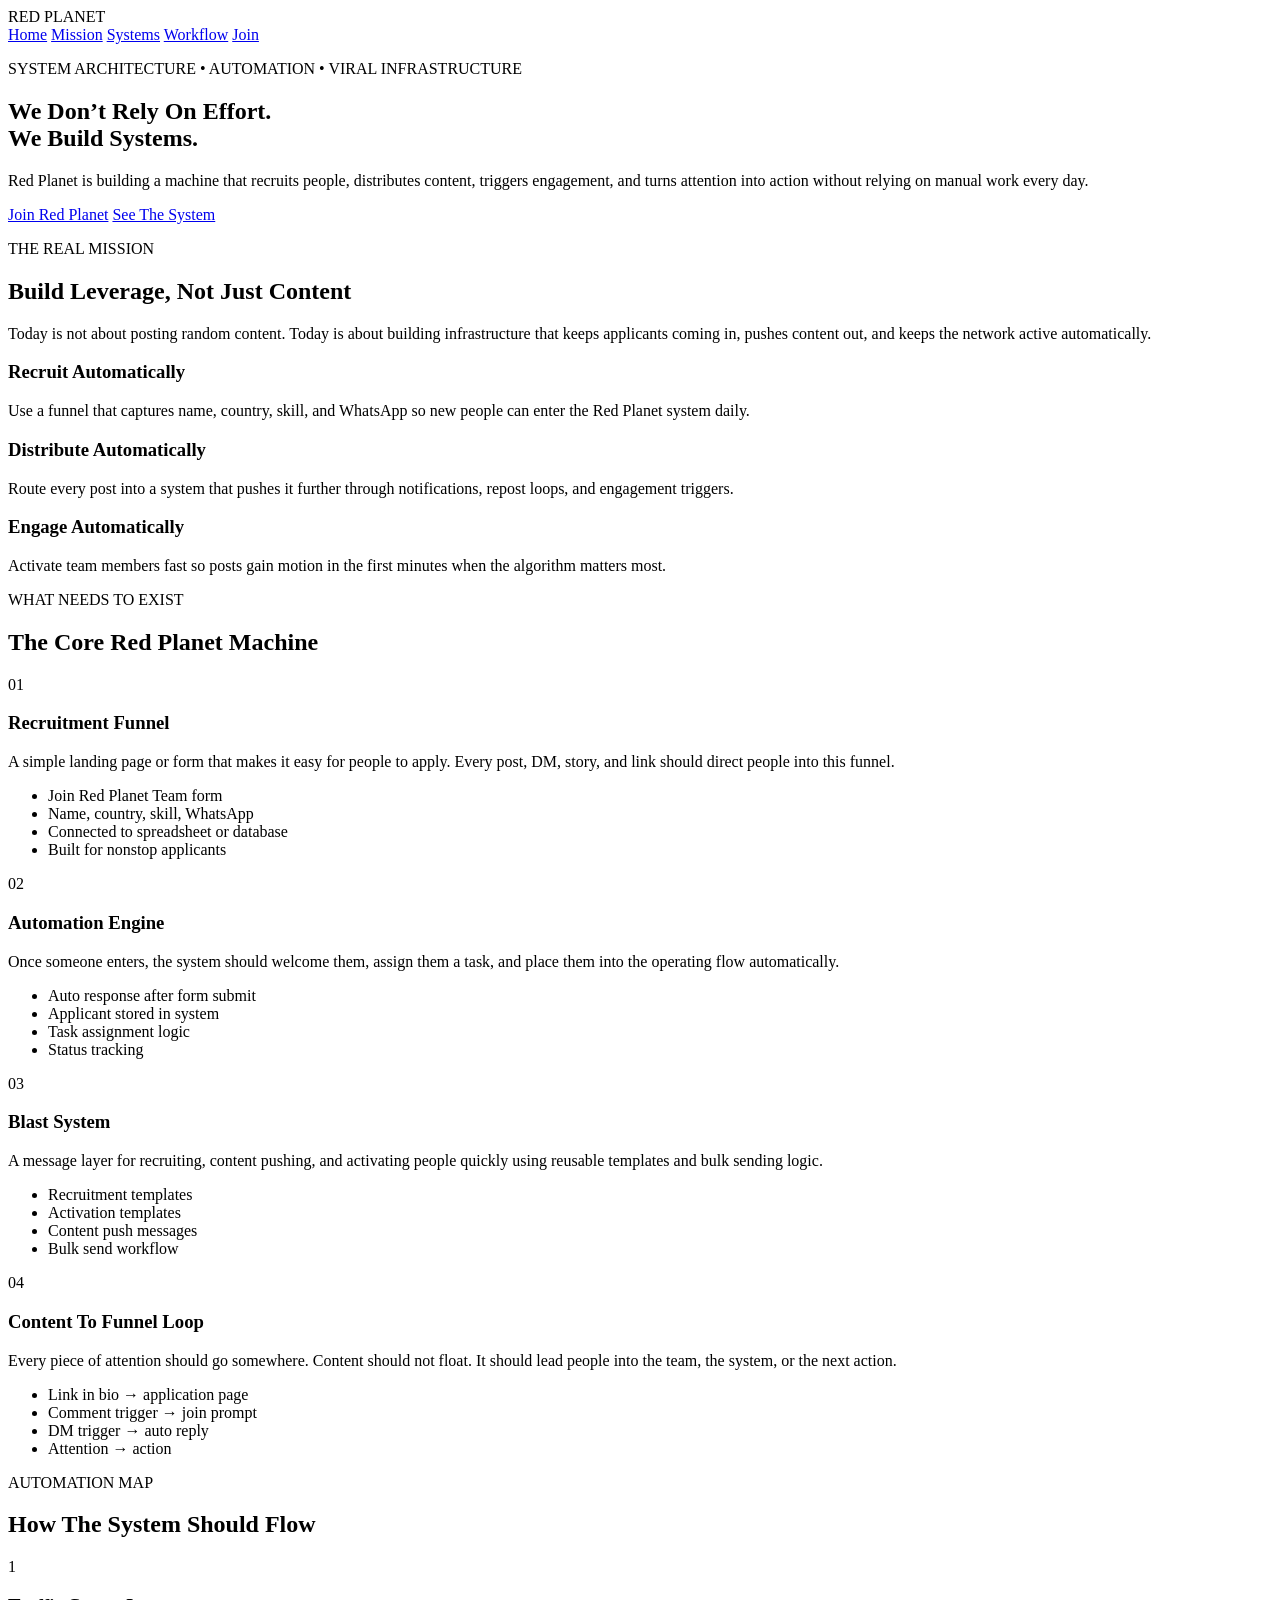
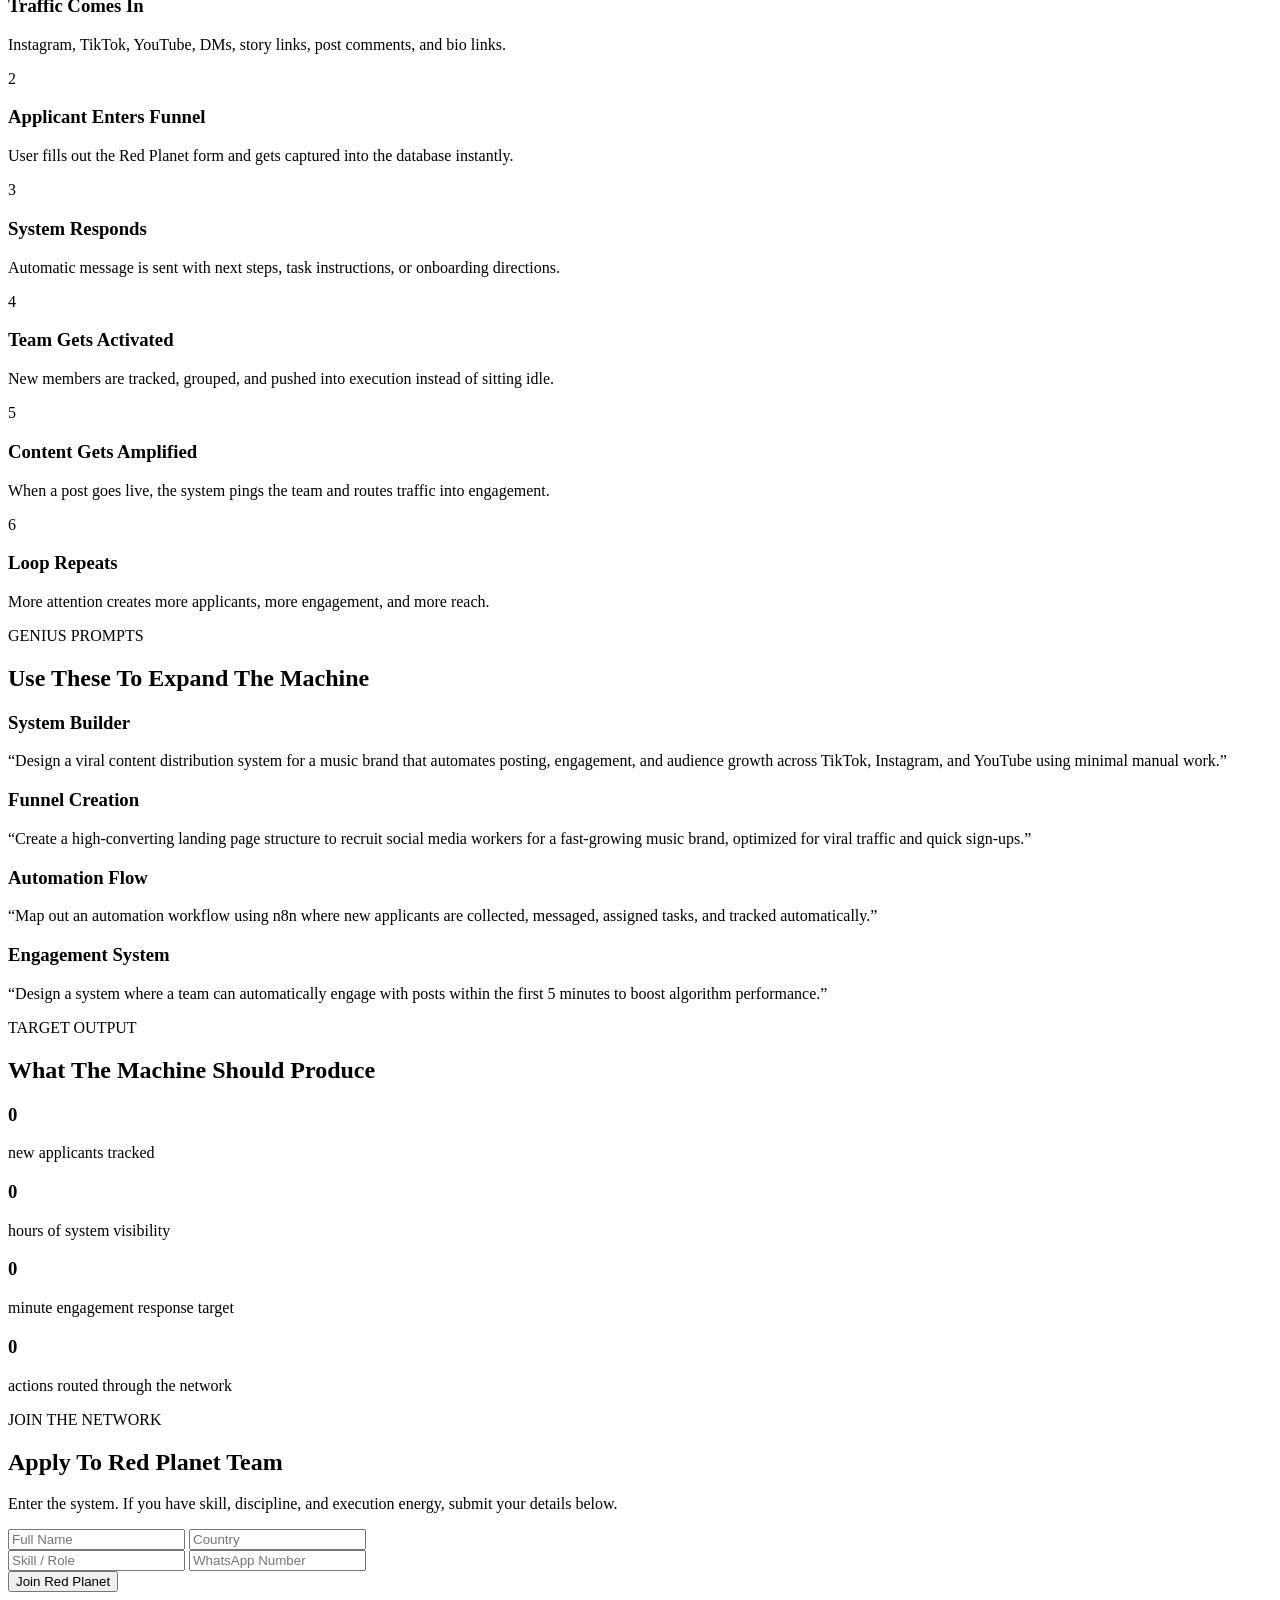
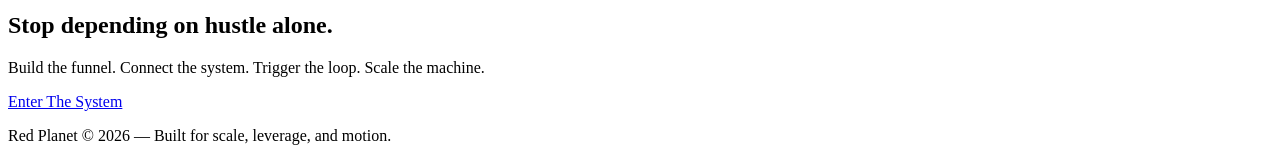
<file: index.html>
<!DOCTYPE html>
<html lang="en">
<head>
  <meta charset="UTF-8" />
  <meta name="viewport" content="width=device-width, initial-scale=1.0" />
  <title>Red Planet | System Architect</title>
  <meta
    name="description"
    content="Red Planet recruitment funnel and system architecture page for scaling applicants, automation, distribution, and engagement."
  />
  <link rel="stylesheet" href="style.css" />
</head>
<body>

  <header class="navbar">
    <div class="logo">RED PLANET</div>
    <nav class="nav-links">
      <a href="#hero">Home</a>
      <a href="#mission">Mission</a>
      <a href="#systems">Systems</a>
      <a href="#workflow">Workflow</a>
      <a href="#join">Join</a>
    </nav>
  </header>

  <section class="hero" id="hero">
    <div class="hero-overlay"></div>
    <div class="hero-content reveal">
      <p class="tag">SYSTEM ARCHITECTURE • AUTOMATION • VIRAL INFRASTRUCTURE</p>
      <h1>We Don’t Rely On Effort.<br>We Build Systems.</h1>
      <p class="subtext">
        Red Planet is building a machine that recruits people, distributes content,
        triggers engagement, and turns attention into action without relying on manual work every day.
      </p>
      <div class="hero-actions">
        <a href="#join" class="btn btn-primary">Join Red Planet</a>
        <a href="#systems" class="btn btn-secondary">See The System</a>
      </div>
    </div>
  </section>

  <section class="section mission-section reveal" id="mission">
    <div class="section-header">
      <p class="section-tag">THE REAL MISSION</p>
      <h2>Build Leverage, Not Just Content</h2>
      <p>
        Today is not about posting random content. Today is about building infrastructure
        that keeps applicants coming in, pushes content out, and keeps the network active automatically.
      </p>
    </div>

    <div class="grid-3">
      <div class="card">
        <h3>Recruit Automatically</h3>
        <p>
          Use a funnel that captures name, country, skill, and WhatsApp so new people can
          enter the Red Planet system daily.
        </p>
      </div>

      <div class="card">
        <h3>Distribute Automatically</h3>
        <p>
          Route every post into a system that pushes it further through notifications,
          repost loops, and engagement triggers.
        </p>
      </div>

      <div class="card">
        <h3>Engage Automatically</h3>
        <p>
          Activate team members fast so posts gain motion in the first minutes when the algorithm matters most.
        </p>
      </div>
    </div>
  </section>

  <section class="section systems-section reveal" id="systems">
    <div class="section-header">
      <p class="section-tag">WHAT NEEDS TO EXIST</p>
      <h2>The Core Red Planet Machine</h2>
    </div>

    <div class="grid-2">
      <div class="panel">
        <p class="mini-tag">01</p>
        <h3>Recruitment Funnel</h3>
        <p>
          A simple landing page or form that makes it easy for people to apply.
          Every post, DM, story, and link should direct people into this funnel.
        </p>
        <ul>
          <li>Join Red Planet Team form</li>
          <li>Name, country, skill, WhatsApp</li>
          <li>Connected to spreadsheet or database</li>
          <li>Built for nonstop applicants</li>
        </ul>
      </div>

      <div class="panel">
        <p class="mini-tag">02</p>
        <h3>Automation Engine</h3>
        <p>
          Once someone enters, the system should welcome them, assign them a task,
          and place them into the operating flow automatically.
        </p>
        <ul>
          <li>Auto response after form submit</li>
          <li>Applicant stored in system</li>
          <li>Task assignment logic</li>
          <li>Status tracking</li>
        </ul>
      </div>

      <div class="panel">
        <p class="mini-tag">03</p>
        <h3>Blast System</h3>
        <p>
          A message layer for recruiting, content pushing, and activating people quickly
          using reusable templates and bulk sending logic.
        </p>
        <ul>
          <li>Recruitment templates</li>
          <li>Activation templates</li>
          <li>Content push messages</li>
          <li>Bulk send workflow</li>
        </ul>
      </div>

      <div class="panel">
        <p class="mini-tag">04</p>
        <h3>Content To Funnel Loop</h3>
        <p>
          Every piece of attention should go somewhere. Content should not float.
          It should lead people into the team, the system, or the next action.
        </p>
        <ul>
          <li>Link in bio → application page</li>
          <li>Comment trigger → join prompt</li>
          <li>DM trigger → auto reply</li>
          <li>Attention → action</li>
        </ul>
      </div>
    </div>
  </section>

  <section class="section workflow-section reveal" id="workflow">
    <div class="section-header">
      <p class="section-tag">AUTOMATION MAP</p>
      <h2>How The System Should Flow</h2>
    </div>

    <div class="workflow-grid">
      <div class="workflow-step">
        <span>1</span>
        <h3>Traffic Comes In</h3>
        <p>Instagram, TikTok, YouTube, DMs, story links, post comments, and bio links.</p>
      </div>

      <div class="workflow-step">
        <span>2</span>
        <h3>Applicant Enters Funnel</h3>
        <p>User fills out the Red Planet form and gets captured into the database instantly.</p>
      </div>

      <div class="workflow-step">
        <span>3</span>
        <h3>System Responds</h3>
        <p>Automatic message is sent with next steps, task instructions, or onboarding directions.</p>
      </div>

      <div class="workflow-step">
        <span>4</span>
        <h3>Team Gets Activated</h3>
        <p>New members are tracked, grouped, and pushed into execution instead of sitting idle.</p>
      </div>

      <div class="workflow-step">
        <span>5</span>
        <h3>Content Gets Amplified</h3>
        <p>When a post goes live, the system pings the team and routes traffic into engagement.</p>
      </div>

      <div class="workflow-step">
        <span>6</span>
        <h3>Loop Repeats</h3>
        <p>More attention creates more applicants, more engagement, and more reach.</p>
      </div>
    </div>
  </section>

  <section class="section prompts-section reveal">
    <div class="section-header">
      <p class="section-tag">GENIUS PROMPTS</p>
      <h2>Use These To Expand The Machine</h2>
    </div>

    <div class="grid-2">
      <div class="card">
        <h3>System Builder</h3>
        <p>
          “Design a viral content distribution system for a music brand that automates posting,
          engagement, and audience growth across TikTok, Instagram, and YouTube using minimal manual work.”
        </p>
      </div>

      <div class="card">
        <h3>Funnel Creation</h3>
        <p>
          “Create a high-converting landing page structure to recruit social media workers for a fast-growing music brand,
          optimized for viral traffic and quick sign-ups.”
        </p>
      </div>

      <div class="card">
        <h3>Automation Flow</h3>
        <p>
          “Map out an automation workflow using n8n where new applicants are collected,
          messaged, assigned tasks, and tracked automatically.”
        </p>
      </div>

      <div class="card">
        <h3>Engagement System</h3>
        <p>
          “Design a system where a team can automatically engage with posts within the first 5 minutes
          to boost algorithm performance.”
        </p>
      </div>
    </div>
  </section>

  <section class="section stats-section reveal">
    <div class="section-header">
      <p class="section-tag">TARGET OUTPUT</p>
      <h2>What The Machine Should Produce</h2>
    </div>

    <div class="stats-grid">
      <div class="stat">
        <h3 class="count" data-target="100">0</h3>
        <p>new applicants tracked</p>
      </div>

      <div class="stat">
        <h3 class="count" data-target="24">0</h3>
        <p>hours of system visibility</p>
      </div>

      <div class="stat">
        <h3 class="count" data-target="5">0</h3>
        <p>minute engagement response target</p>
      </div>

      <div class="stat">
        <h3 class="count" data-target="1000">0</h3>
        <p>actions routed through the network</p>
      </div>
    </div>
  </section>

  <section class="section join-section reveal" id="join">
    <div class="section-header">
      <p class="section-tag">JOIN THE NETWORK</p>
      <h2>Apply To Red Planet Team</h2>
      <p>
        Enter the system. If you have skill, discipline, and execution energy,
        submit your details below.
      </p>
    </div>

    <form id="joinForm" class="join-form">
      <div class="form-row">
        <input type="text" name="name" placeholder="Full Name" required />
        <input type="text" name="country" placeholder="Country" required />
      </div>

      <div class="form-row">
        <input type="text" name="skill" placeholder="Skill / Role" required />
        <input type="text" name="whatsapp" placeholder="WhatsApp Number" required />
      </div>

      <button type="submit" class="btn btn-primary btn-full">Join Red Planet</button>
    </form>
  </section>

  <section class="section cta-section reveal">
    <h2>Stop depending on hustle alone.</h2>
    <p>
      Build the funnel. Connect the system. Trigger the loop. Scale the machine.
    </p>
    <a href="#join" class="btn btn-primary">Enter The System</a>
  </section>

  <footer class="footer">
    <p>Red Planet © 2026 — Built for scale, leverage, and motion.</p>
  </footer>

  <script src="script.js"></script>
</body>
</html>
</file>
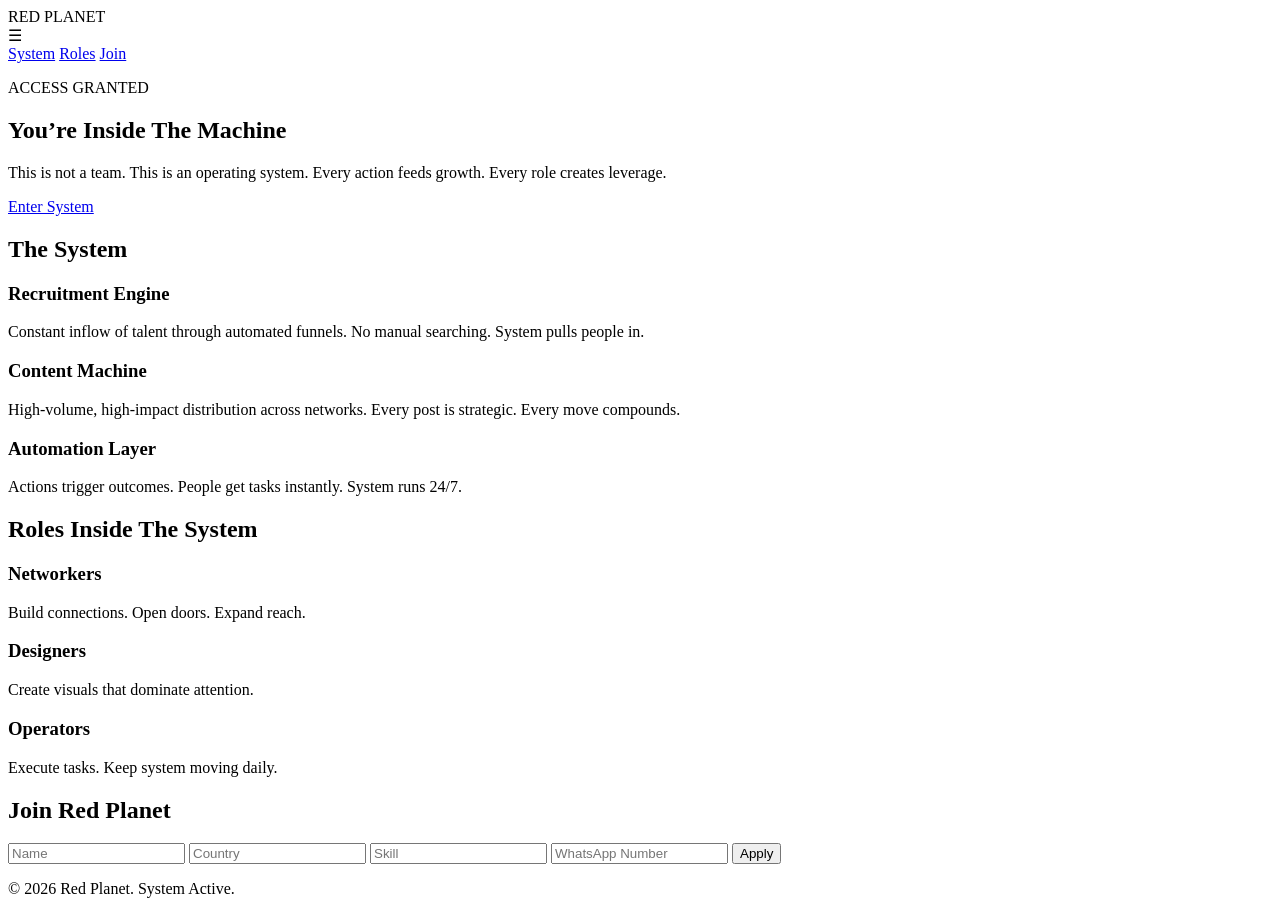
<file: home.html>
<!DOCTYPE html>
<html lang="en">
<head>
  <meta charset="UTF-8" />
  <meta name="viewport" content="width=device-width, initial-scale=1.0"/>
  <title>Red Planet | System Access</title>
  <link rel="stylesheet" href="style.css"/>
</head>

<body>

  <!-- NAV -->
  <header class="navbar">
    <div class="logo">RED PLANET</div>

    <div class="menu-toggle">☰</div>

    <nav class="nav-links">
      <a href="#system">System</a>
      <a href="#roles">Roles</a>
      <a href="#join">Join</a>
    </nav>
  </header>

  <!-- HERO -->
  <section class="hero">
    <div class="hero-overlay"></div>

    <div class="hero-content fade-in">
      <p class="tag">ACCESS GRANTED</p>
      <h1>You’re Inside The Machine</h1>
      <p class="subtext">
        This is not a team. This is an operating system.
        Every action feeds growth. Every role creates leverage.
      </p>

      <a href="#join" class="cta-btn">Enter System</a>
    </div>
  </section>

  <!-- SYSTEM -->
  <section id="system" class="section fade-in">
    <h2>The System</h2>

    <div class="grid">
      <div class="card">
        <h3>Recruitment Engine</h3>
        <p>
          Constant inflow of talent through automated funnels.
          No manual searching. System pulls people in.
        </p>
      </div>

      <div class="card">
        <h3>Content Machine</h3>
        <p>
          High-volume, high-impact distribution across networks.
          Every post is strategic. Every move compounds.
        </p>
      </div>

      <div class="card">
        <h3>Automation Layer</h3>
        <p>
          Actions trigger outcomes.
          People get tasks instantly. System runs 24/7.
        </p>
      </div>
    </div>
  </section>

  <!-- ROLES -->
  <section id="roles" class="section fade-in">
    <h2>Roles Inside The System</h2>

    <div class="grid">
      <div class="card">
        <h3>Networkers</h3>
        <p>Build connections. Open doors. Expand reach.</p>
      </div>

      <div class="card">
        <h3>Designers</h3>
        <p>Create visuals that dominate attention.</p>
      </div>

      <div class="card">
        <h3>Operators</h3>
        <p>Execute tasks. Keep system moving daily.</p>
      </div>
    </div>
  </section>

  <!-- JOIN -->
  <section id="join" class="section fade-in">
    <h2>Join Red Planet</h2>

    <form class="join-form">
      <input type="text" name="name" placeholder="Name" required />
      <input type="text" name="country" placeholder="Country" required />
      <input type="text" name="skill" placeholder="Skill" required />
      <input type="text" name="whatsapp" placeholder="WhatsApp Number" required />

      <button type="submit" class="cta-btn">Apply</button>
    </form>
  </section>

  <!-- FOOTER -->
  <footer class="footer">
    <p>© 2026 Red Planet. System Active.</p>
  </footer>

  <script src="script.js"></script>

</body>
</html>
</file>
<file: style.css>
// Red Planet | script.js

document.addEventListener("DOMContentLoaded", () => {
  initSmoothScroll();
  initNavbarEffect();
  initRevealOnScroll();
  initCounterAnimations();
  initParallax();
  initFormHandling();
  initActiveNavLinks();
});

/* ------------------------------
   Smooth Scroll
------------------------------ */
function initSmoothScroll() {
  const links = document.querySelectorAll('a[href^="#"]');

  links.forEach((link) => {
    link.addEventListener("click", (e) => {
      const targetId = link.getAttribute("href");

      if (!targetId || targetId === "#") return;

      const target = document.querySelector(targetId);
      if (!target) return;

      e.preventDefault();

      target.scrollIntoView({
        behavior: "smooth",
        block: "start",
      });
    });
  });
}

/* ------------------------------
   Navbar Scroll Effect
------------------------------ */
function initNavbarEffect() {
  const navbar = document.querySelector(".navbar");
  if (!navbar) return;

  const handleScroll = () => {
    if (window.scrollY > 40) {
      navbar.classList.add("scrolled");
    } else {
      navbar.classList.remove("scrolled");
    }
  };

  handleScroll();
  window.addEventListener("scroll", handleScroll);
}

/* ------------------------------
   Reveal Elements On Scroll
------------------------------ */
function initRevealOnScroll() {
  const elements = document.querySelectorAll(
    ".reveal, .section, .card, .feature, .stat, .panel"
  );

  if (!elements.length) return;

  const observer = new IntersectionObserver(
    (entries, obs) => {
      entries.forEach((entry) => {
        if (entry.isIntersecting) {
          entry.target.classList.add("visible");
          obs.unobserve(entry.target);
        }
      });
    },
    {
      threshold: 0.15,
    }
  );

  elements.forEach((el) => {
    el.classList.add("hidden-start");
    observer.observe(el);
  });
}

/* ------------------------------
   Number Counter Animation
------------------------------ */
function initCounterAnimations() {
  const counters = document.querySelectorAll(".count");
  if (!counters.length) return;

  const animateCounter = (counter) => {
    const target = Number(counter.dataset.target || 0);
    const duration = 1400;
    const startTime = performance.now();

    const update = (currentTime) => {
      const progress = Math.min((currentTime - startTime) / duration, 1);
      const value = Math.floor(progress * target);

      counter.textContent = target >= 1000
        ? value.toLocaleString()
        : value.toString();

      if (progress < 1) {
        requestAnimationFrame(update);
      } else {
        counter.textContent = target >= 1000
          ? target.toLocaleString()
          : target.toString();
      }
    };

    requestAnimationFrame(update);
  };

  const observer = new IntersectionObserver(
    (entries, obs) => {
      entries.forEach((entry) => {
        if (entry.isIntersecting) {
          animateCounter(entry.target);
          obs.unobserve(entry.target);
        }
      });
    },
    { threshold: 0.5 }
  );

  counters.forEach((counter) => observer.observe(counter));
}

/* ------------------------------
   Hero Parallax
------------------------------ */
function initParallax() {
  const hero = document.querySelector(".hero");
  const heroOverlay = document.querySelector(".hero-overlay");

  if (!hero && !heroOverlay) return;

  window.addEventListener("scroll", () => {
    const offset = window.scrollY * 0.35;

    if (hero) {
      hero.style.backgroundPosition = `center ${offset}px`;
    }

    if (heroOverlay) {
      heroOverlay.style.transform = `translateY(${offset * 0.15}px)`;
    }
  });
}

/* ------------------------------
   Form Handling
------------------------------ */
function initFormHandling() {
  const form = document.querySelector("#joinForm");
  if (!form) return;

  form.addEventListener("submit", (e) => {
    e.preventDefault();

    const name = form.querySelector('input[name="name"]')?.value.trim() || "";
    const country = form.querySelector('input[name="country"]')?.value.trim() || "";
    const skill = form.querySelector('input[name="skill"]')?.value.trim() || "";
    const whatsapp = form.querySelector('input[name="whatsapp"]')?.value.trim() || "";

    if (!name || !country || !skill || !whatsapp) {
      alert("Fill in all fields.");
      return;
    }

    const application = {
      name,
      country,
      skill,
      whatsapp,
      submittedAt: new Date().toISOString(),
    };

    const existing = JSON.parse(localStorage.getItem("redPlanetApplicants") || "[]");
    existing.push(application);
    localStorage.setItem("redPlanetApplicants", JSON.stringify(existing));

    form.reset();
    alert("Application received.");
  });
}

/* ------------------------------
   Active Nav Highlight
------------------------------ */
function initActiveNavLinks() {
  const sections = document.querySelectorAll("section[id]");
  const navLinks = document.querySelectorAll('.nav-links a[href^="#"]');

  if (!sections.length || !navLinks.length) return;

  const setActiveLink = () => {
    let currentId = "";

    sections.forEach((section) => {
      const top = section.offsetTop - 120;
      const height = section.offsetHeight;

      if (window.scrollY >= top && window.scrollY < top + height) {
        currentId = section.getAttribute("id");
      }
    });

    navLinks.forEach((link) => {
      link.classList.remove("active");
      if (link.getAttribute("href") === `#${currentId}`) {
        link.classList.add("active");
      }
    });
  };

  setActiveLink();
  window.addEventListener("scroll", setActiveLink);
}
</file>
